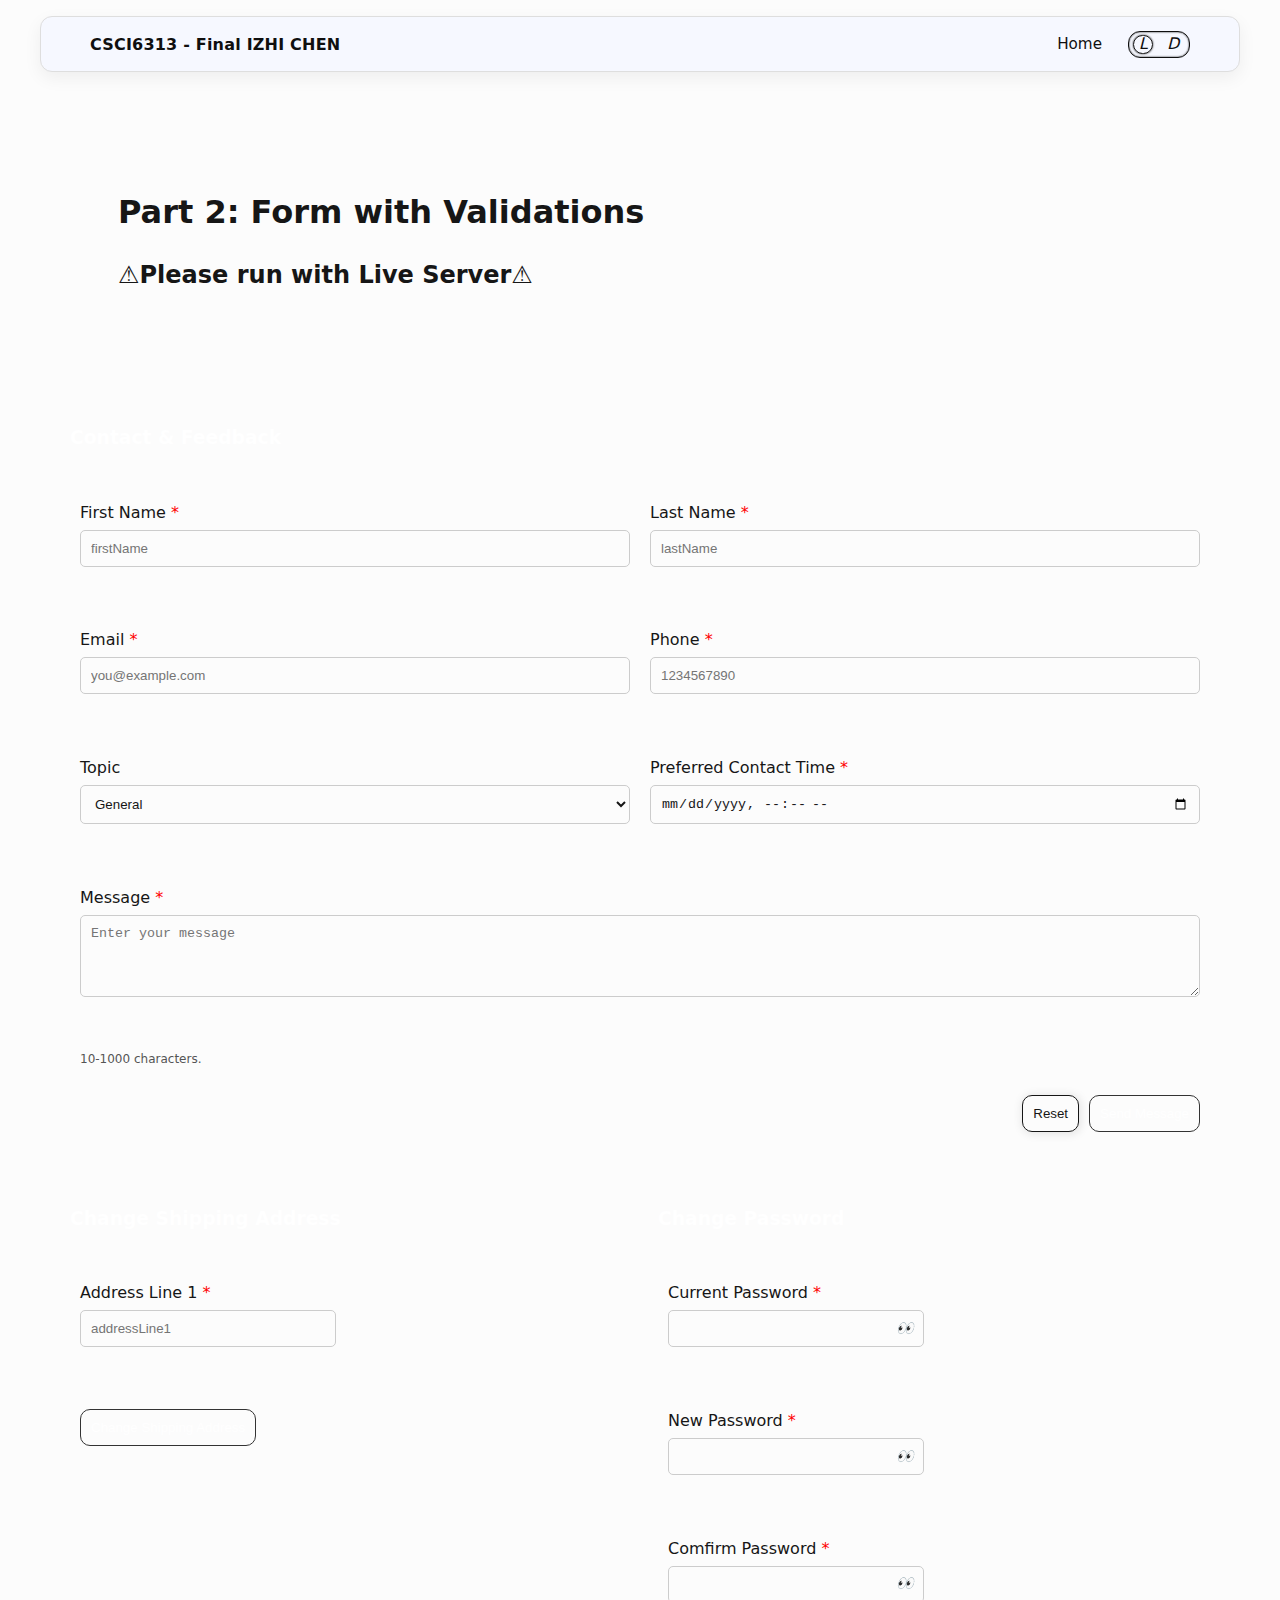
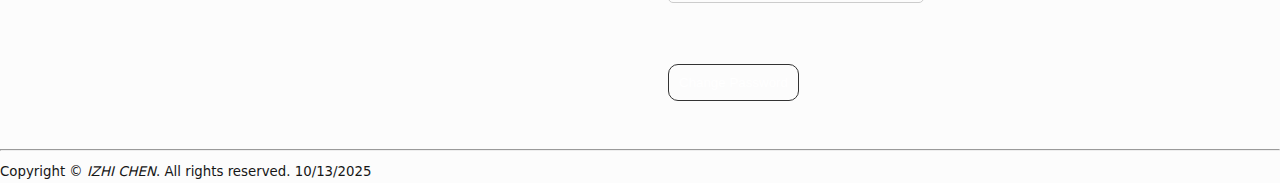
<file: contact.html>
<!DOCTYPE html>
<html>
    <head>
        <meta charset = "UTF-8" />
        <meta name = "viewport" content = "width=device-width, initial-scale=1.0" />
        
        <title>CSCI6313 - Final IZHI CHEN</title>
        <meta
        name="description"
        content="OCU CSCI6313 Final Project by IZHI CHEN. Explore Oklahoma City University's campus, programs, and send your feedback."
        />

        <link rel = "stylesheet" href = "./assets/styles/style.css" />
        <link rel = "stylesheet" href = "./assets/styles/contact.css" />
        <script type = "module" src = "./assets/scripts/contact.js" defer></script>
        <script type = "module" src = "./assets/scripts/site-header.js" defer></script>
    </head>
    <body>

        <site-header id="site-header" variant="dark">
            <span slot="title">CSCI6313 - Final IZHI CHEN</slot>
        </site-header>

        <main>
            <div class="top-content">
                <h1>Part 2: Form with Validations</h1>
                <h2>&#9888;Please run with Live Server&#9888;</h2>
            </div>
            <br>
            <div class="contact-section">
                <div class="form-title">
                    <h3>Contact & Feedback</h3>
                </div>
                <form id="contact-form" action="#">
                    <div class="form-row">
                        <div class="form-field">
                            <label for="firstName">First Name <span style="color: red">*</span></label>
                            <input type="text" id="firstName" name="firstName" placeholder="firstName" >
                            <p class="error" data-for="firstName"></p>
                        </div>
                        <div class="form-field">
                            <label for="lastName">Last Name <span style="color: red">*</span></label>
                            <input type="text" id="lastName" name="lastName" placeholder="lastName" >
                            <p class="error" data-for="lastName"></p>
                        </div>
                    </div>

                    <div class="form-row">
                        <div class="form-field">
                            <label for="email">Email <span style="color: red">*</span></label>
                            <input type="text" id="email" name="email" placeholder="you@example.com" >
                            <p class="error" data-for="email"></p>
                        </div>
                        <div class="form-field">
                            <label for="phone">Phone <span style="color: red">*</span></label>
                            <input type="tel" id="phone" name="phone" placeholder="1234567890" >
                            <p class="error" data-for="phone"></p>
                        </div>
                    </div>

                    <div class="form-row">
                        <div class="form-field">
                            <label for="topic">Topic</label>
                            <select id="topic" name="topic" >
                                <option value="general">General</option>
                                <option value="feedback">Feedback</option>
                                <option value="support">Support</option>
                            </select>
                        </div>
                        <div class="form-field">
                            <label for="PreferredContactTime">Preferred Contact Time <span style="color: red">*</span></label>
                            <input type="datetime-local" id="PreferredContactTime" name="PreferredContactTime" >
                            <p class="error" data-for="PreferredContactTime"></p>
                        </div>
                    </div>

                    <div class="form-field">
                        <label for="message">Message <span style="color: red">*</span></label>
                        <textarea id="message" name="message" maxlength="500" rows="4"  placeholder="Enter your message"></textarea>
                        <p class="error" data-for="message"></p>
                    </div>
                    <div class="form-field-message-note">
                        <small>10-1000 characters.</small>
                    </div>

                    <div class="form-actions right">
                        <input type="reset" value="Reset">
                        <input type="submit" value="Send Message">
                    </div>
                </form>
            </div>
            <br>
            <div class="change-information-section">

                <div class="change-shipping-address-form">
                    <div class="form-title">
                        <h3>Change Shipping Address</h3>
                    </div>
                    <form id="change-shipping-address-form" action="#">
                        <div class="form-row">
                            <div class="form-field">
                                <label for="addressLine1">Address Line 1 <span style="color: red">*</span></label>
                                <input type="text" id="addressLine1" name="addressLine1" placeholder="addressLine1" >
                                <p class="error" data-for="addressLine1"></p>
                            </div>
                        </div>

                        <div class="form-actions left">
                            <input type="submit" value="Change Shipping Address">
                        </div>
                    </form>
                </div>

                <div class="change-password-form">
                    <div class="form-title">
                        <h3>Change Password</h3>
                    </div>
                    <form id="change-password-form" action="#">
                        <div class="form-row">
                            <div class="form-field">
                                <label for="currentPassword">Current Password <span style="color: red">*</span></label>
                                <div class="password-field">
                                    <input type="password" id="currentPassword" name="currentPassword" >
                                    <i class="eye" id="toggle-currentPassword" onclick="togglePassword('currentPassword')" title="Show Password">&#128064;</i>
                                </div>
                                <p class="error" data-for="currentPassword"></p>
                            </div>
                        </div>
                        <div class="form-row">
                            <div class="form-field">
                                <label for="newPassword">New Password <span style="color: red">*</span></label>
                                <div class="password-field">
                                    <input type="password" id="newPassword" name="newPassword" pattern=".{9,}" title="Must contain no more than 2 uppercase and 1 special characters, and at least 9 or more characters" >
                                    <i class="eye" id="toggle-newPassword" onclick="togglePassword('newPassword')" title="Show Password">&#128064;</i>
                                </div>
                                <p class="error" data-for="newPassword"></p>
                            </div>
                        </div>
                        <div class="form-row">
                            <div class="form-field">
                                <label for="confirmPassword">Comfirm Password <span style="color: red">*</span></label>
                                <div class="password-field">
                                    <input type="password" id="confirmPassword" name="confirmPassword" pattern=".{9,}" title="Must contain no more than 2 uppercase and 1 special characters, and at least 9 or more characters" >
                                    <i class="eye" id="toggle-confirmPassword" onclick="togglePassword('confirmPassword')" title="Show Password">&#128064;</i>
                                </div>
                                <p class="error" data-for="confirmPassword"></p>
                            </div>
                        </div>
                        <div class="form-actions left">
                            <input type="submit" value="Change Password">
                        </div>
                    </form>
                </div>
            </div>
        </main>
        
        <footer>
            <hr>
            <small>
                Copyright &copy; <em>IZHI CHEN</em>. All rights reserved.
                <time datetime="2025-10-13">10/13/2025</time>
            </small>
        </footer>

    </body>
</html>
</file>
<file: assets/styles/style.css>
:root {
  --color-bg: oklch(0.99 0 0);         
  --color-fg: oklch(0.20 0 0);         
  --brand:    oklch(0.65 0.15 250);
  --muted:    oklch(0.92 0.01 270);

  --radius: 12px;
  --shadow-1: 0 6px 18px rgba(0,0,0,.06);
  --space-2: 8px;
  --space-3: 12px;
  --space-4: 16px;

  --header-bg: var(--muted);
  --header-fg: var(--color-fg);
}

.dark {
  --color-bg: oklch(0.17 0 0);
  --color-fg: oklch(0.99 0 0);
}

* { box-sizing: border-box; }
html, body {
  background: var(--color-bg);
  color: var(--color-fg);
  margin: 0;
  font: 16px/1.5 system-ui, -apple-system, Segoe UI, Roboto, "Noto Sans", "Helvetica Neue", Arial, "Apple Color Emoji","Segoe UI Emoji";
}

main, footer, button {
  color: var(--color-fg);
  border-color: var(--color-fg);
}

site-header {
  display: block;
  margin: 16px auto;
  max-width: 1200px;
  --header-bg: oklch(0.98 0.01 270);
  --header-fg: oklch(0.17 0 0);
  --link-fg: var(--header-fg);
  --link-hover-fg: oklch(0.30 0.03 260);
  --current-fg: var(--brand);
  --header-radius: var(--radius);
  --header-shadow: var(--shadow-1);
}

.dark site-header {
  --header-bg: oklch(0.28 0.03 260);
  --header-fg: oklch(0.97 0.02 250);
  --link-fg: var(--header-fg);
  --link-hover-fg: oklch(0.9 0.03 250);
  --current-fg: oklch(0.95 0.02 260);
  --header-shadow: 0 8px 22px rgba(0,0,0,.25);
}

site-header::part(container) {
  border: 1px solid oklch(0.90 0 0);
}

site-header::part(title) {
  letter-spacing: .2px;
}

site-header::part(link) {
  font-weight: 500;
}

site-header::part(current) {
  font-weight: 700;
}



/* ========== All Websites Shared Attributes ========== */
main {
  width: 100%;
  padding: 20px;
  margin: auto;
  max-width: 1200px; /* Unidfied main container width */
}

button {
  cursor: pointer;
  background-color: var(--color-bg);
}

button:hover {
  box-shadow: 0px 0px 5px var(--color-fg);
}

#output {
  width: 100%;
  min-height: 10vh;
  field-sizing: content;
  pointer-events: none;
}

#button-group.deactivated{
  pointer-events: none;
}
</file>
<file: assets/styles/contact.css>
.top-content { 
    padding: 5%;
    border-radius: 10px;
    box-shadow: 1px -1px 1px 0.3px var(--blue-m);
}


form {
    display: flex;
    flex-direction: column;
    align-items: stretch; 
    width: 100%;
    margin: 0 auto;
    box-shadow: 1px -1px 1px 0.3px var(--blue-m);
    border-radius: 0px 0px 10px 10px;
    padding: 20px;
    gap: 15px;
}

.form-title {
    text-align: left;
    font-weight: bold;
    width: 100%;
    padding: 10px;
    color: white;
    background-color: var(--blue-hx);
    box-shadow: 1px -1px 1px 0.3px var(--blue-hx);
    border-radius: 10px 10px 0px 0px;
}

.form-row {
    display: grid;
    grid-template-columns: 1fr 1fr;
    gap: 20px;
}


.form-field {
    display: flex;
    flex-direction: column;
    gap: 5px;
}

.form-field label{
    text-align: left;
}


.error {
    min-height: 1.2em;
    font-size: 13px;
    color: var(--danger);
}

.is-invalid {
    border-color: var(--danger) !important;
    box-shadow: none;
}


.form-field input,
.form-field select,
.form-field textarea {
    width: 100%;
    padding: 10px;
    border: 1px solid #ccc;
    text-align: left;
    border-radius: 5px;
    background-color: var(--color-bg);
    box-sizing: border-box;
    color: var(--color-fg);
}

.form-field-message-note {
    text-align: left;
    margin-top: -10px;
    margin-bottom: 10px;
    color: #555;
    font-size: 0.9em;
}

.form-actions {
    display: flex;
    gap: 10px;
}

.form-actions.right {
    justify-content: flex-end;
}

.form-actions.left {
    justify-content: flex-start;
}


.form-actions input {
    padding: 10px 10px;
    border-radius: 10px;
    border: 1px solid #555;
    cursor: pointer;
}
.form-actions input[type="submit"] {
    background-color: var(--blue);
    color: white;
    border-color: #333;
}
.form-actions input[type="submit"]:hover {
    background-color: var(--blue-hx);
}
.form-actions input[type="reset"] {
    background-color: transparent;
    border: 1px solid var(--color-fg);
    color: var(--color-fg);
    box-shadow: 1px 1px 10px 1px rgba(0, 0, 0, 0.1);
}
.form-actions input[type="reset"]:hover {
    background-color: #6b6b6b;
}

.change-information-section {
    display: grid;
    grid-template-columns: 1fr 1fr;
    grid-template-areas:
        "change-shipping-address-form    change-password-form";
    gap: var(--space-4);
}

.change-shipping-address-form {
    grid-area: change-shipping-address-form;
}
.change-password-form {
    grid-area: change-password-form;
}

.change-password-form .password-field {
    position: relative;
    display: flex;
    align-items: center;
}
.change-password-form .password-field .eye {
    position: absolute;
    right: 10px;
    cursor: pointer;
    user-select: none;
    color: var(--color-fg);
    font-size: 0.9em;
}



@media (max-width: 800px) {
    .form-row {
        grid-template-columns: 1fr;
        gap: 15px;
    }

    .change-information-section {
        grid-template-columns: 1fr;
        grid-template-areas:
            "change-shipping-address-form"
            "change-password-form";
    }

    .contact-page-content-container form {
        max-width: 90%;
    }
}
</file>
